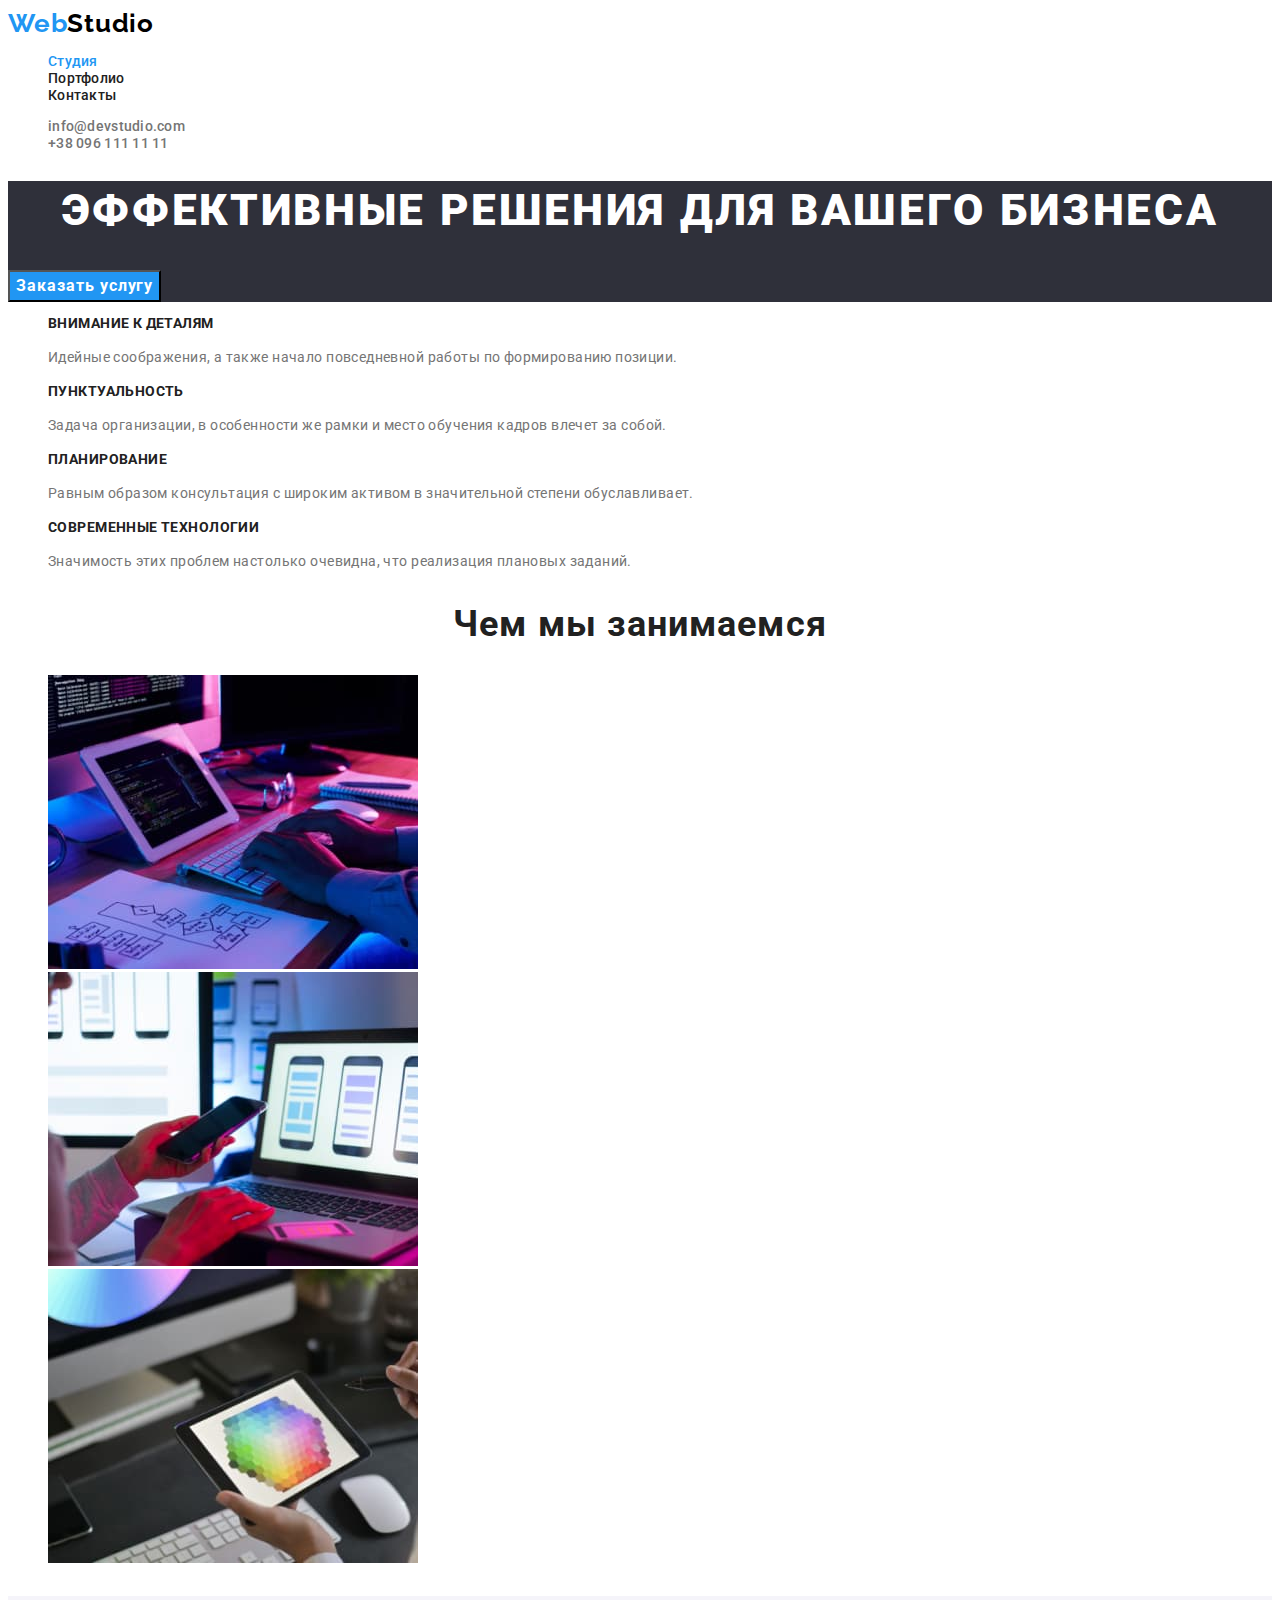
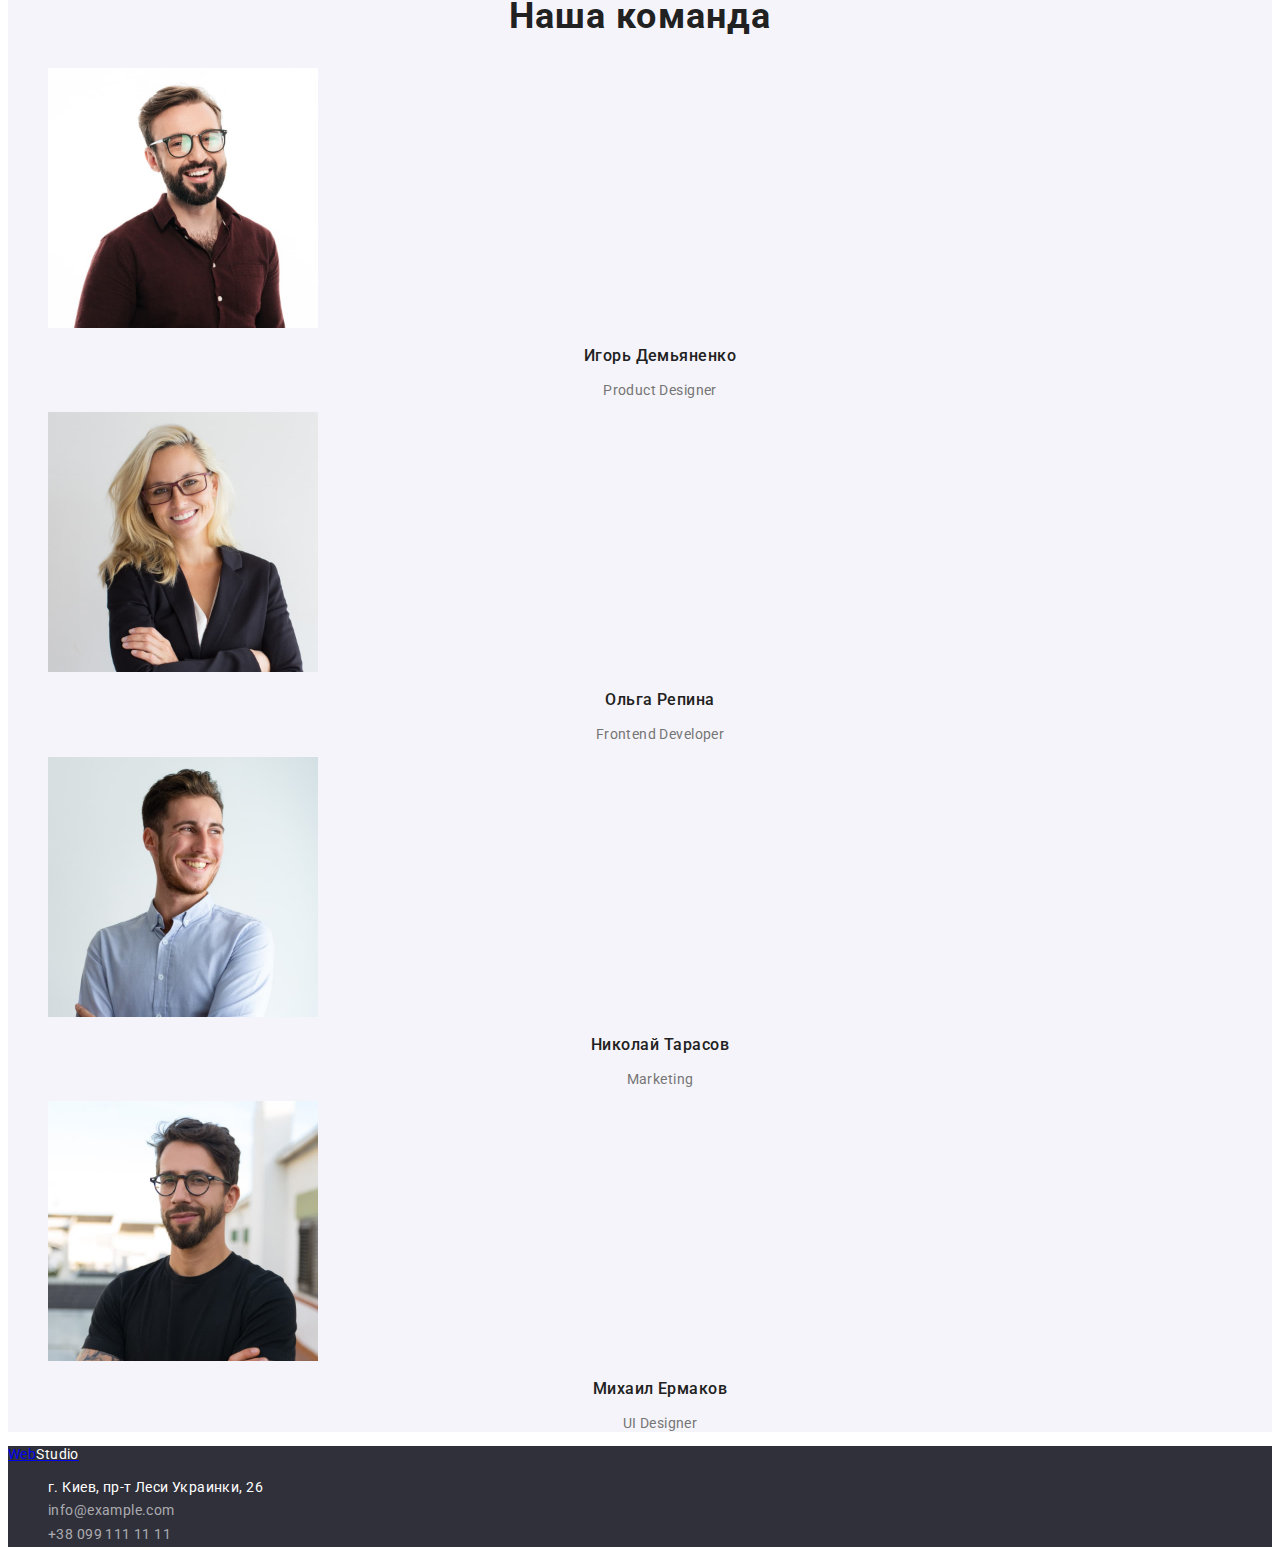
<file: index.html>
<!DOCTYPE html>
<html lang="ru">
  <head>
    <meta charset="UTF-8" />
    <meta http-equiv="X-UA-Compatible" content="IE=edge" />
    <meta name="viewport" content="width=device-width, initial-scale=1.0" />
    <title>Document</title>
    <link rel="preconnect" href="https://fonts.googleapis.com" />
    <link rel="preconnect" href="https://fonts.gstatic.com" crossorigin />
    <link
      href="https://fonts.googleapis.com/css2?family=Raleway:wght@700&family=Roboto:wght@400;500;700&display=swap"
      rel="stylesheet"
    />
    <link
      rel="stylesheet"
      href="https://cdnjs.cloudflare.com/ajax/libs/modern-normalize/1.1.0/modern-normalize.min.css"
      integrity="sha512-wpPYUAdjBVSE4KJnH1VR1HeZfpl1ub8YT/NKx4PuQ5NmX2tKuGu6U/JRp5y+Y8XG2tV+wKQpNHVUX03MfMFn9Q=="
      crossorigin="anonymous"
      referrerpolicy="no-referrer"
    />
    <link rel="stylesheet" href="./css/styles.css" />
  </head>
  <body class="">
    <header class="page-header">
      <div class="container main-nav">
        <nav class="main-nav">
          <a href="./index.html" class="logo">Web<span class="page-studio">Studio</span></a>
          <ul class="site-nav list">
            <li class="item"><a href="./index.html" class="link current">Студия</a></li>
            <li class="item"><a href="./portfolio.html" class="link">Портфолио</a></li>
            <li class="item"><a href="" class="link">Контакты</a></li>
          </ul>
        </nav>
        <ul class="site-info list">
          <li><a href="mailto:info@devstudio.com" class="link">info@devstudio.com</a></li>
          <li><a href="tel:+380961111111" class="link">+38 096 111 11 11</a></li>
        </ul>
      </div>
    </header>
    <main>
      <section class="hero">
        <div class="container">
          <h1 class="hero-title">Эффективные решения для вашего бизнеса</h1>
          <button type="button" class="button">Заказать услугу</button>
        </div>
      </section>
      <section class="section">
        <div class="container">
          <h2 class="visually-hidden">Преимущества</h2>
          <ul class="fuature-list list">
            <li>
              <h3 class="title">Внимание к деталям</h3>
              <p class="text">
                Идейные соображения, а также начало повседневной работы по формированию позиции.
              </p>
            </li>
            <li>
              <h3 class="title">Пунктуальность</h3>
              <p class="text">
                Задача организации, в особенности же рамки и место обучения кадров влечет за собой.
              </p>
            </li>
            <li>
              <h3 class="title">Планирование</h3>
              <p class="text">
                Равным образом консультация с широким активом в значительной степени обуславливает.
              </p>
            </li>
            <li>
              <h3 class="title">Современные технологии</h3>
              <p class="text">
                Значимость этих проблем настолько очевидна, что реализация плановых заданий.
              </p>
            </li>
          </ul>
        </div>
      </section>
      <section class="section work">
        <div class="container">
          <h2 class="section-title">Чем мы занимаемся</h2>
          <ul class="examples list">
            <li><img src="./img/fon1.jpg" alt="Разработка сайта" width="370" height="294" /></li>
            <li>
              <img
                src="./img/fon2.jpg"
                alt="Подключение социальных сетей"
                width="370"
                height="294"
              />
            </li>
            <li><img src="./img/fon3.jpg" alt="Разработка дизайна" width="370" height="294" /></li>
          </ul>
        </div>
      </section>
      <section class="section-2">
        <div class="container">
          <h2 class="team-title">Наша команда</h2>
          <ul class="team list">
            <li class="list-team">
              <img
                src="./img/group/Ihor.jpg"
                alt="Игорь Демьяненко"
                width="270"
                height="260"
                class="img"
              />
              <div class="title-text">
              <h3 class="title-h">Игорь Демьяненко</h3>
              <p class="text-team" lang="en">Product Designer</p>
            </div>
            </li>
            <li class="list-team">
              <img
                src="./img/group/Olga.jpg"
                alt="Ольга Репина"
                width="270"
                height="260"
                class="img"
              />
              <div class="title-text">
              <h3 class="title-h">Ольга Репина</h3>
              <p class="text-team" lang="en">Frontend Developer</p>
            </div>
            </li>
            <li class="list-team">
              <img
                src="./img/group/Mikola.jpg"
                alt="Николай Тарасов"
                width="270"
                height="260"
                class="img"
              />
              <div class="title-text">
              <h3 class="title-h">Николай Тарасов</h3>
              <p class="text-team" lang="en">Marketing</p>
            </div>
            </li>

            <li class="list-team">
              <img
                src="./img/group/Mihaylo.jpg"
                alt="Михаил Ермаков"
                width="270"
                height="260"
                class="img"
              />
              <h3 class="title-h">Михаил Ермаков</h3>
              <p class="text-team" lang="en">UI Designer</p>
            </li>
          </ul>
        </div>
      </section>
    </main>
    <footer class="footer-bck">
     
        <div class="container">
          <a href="./index.html" class="logo-footer"
            >Web<span class="page-studio-white">Studio</span></a
          >
          <address class="footer">
            <ul class="list">
              <li class="footer-list">
                <a
                  class="link-map"
                  href="https://goo.gl/maps/Tcm589jkchjnUBED6"
                  target="_blank"
                  rel="noopener noreferrer"
                  >г. Киев, пр-т Леси Украинки, 26</a
                >
              </li>
              <li class="footer-list"><a class="link" href="mailto:info@example.com">info@example.com</a></li>
              <li class="footer-list"><a class="link" href="tel:+380991111111">+38 099 111 11 11</a></li>
            </ul>
          </address>
        </div>
 
    </footer>
  </body>
</html>
</file>
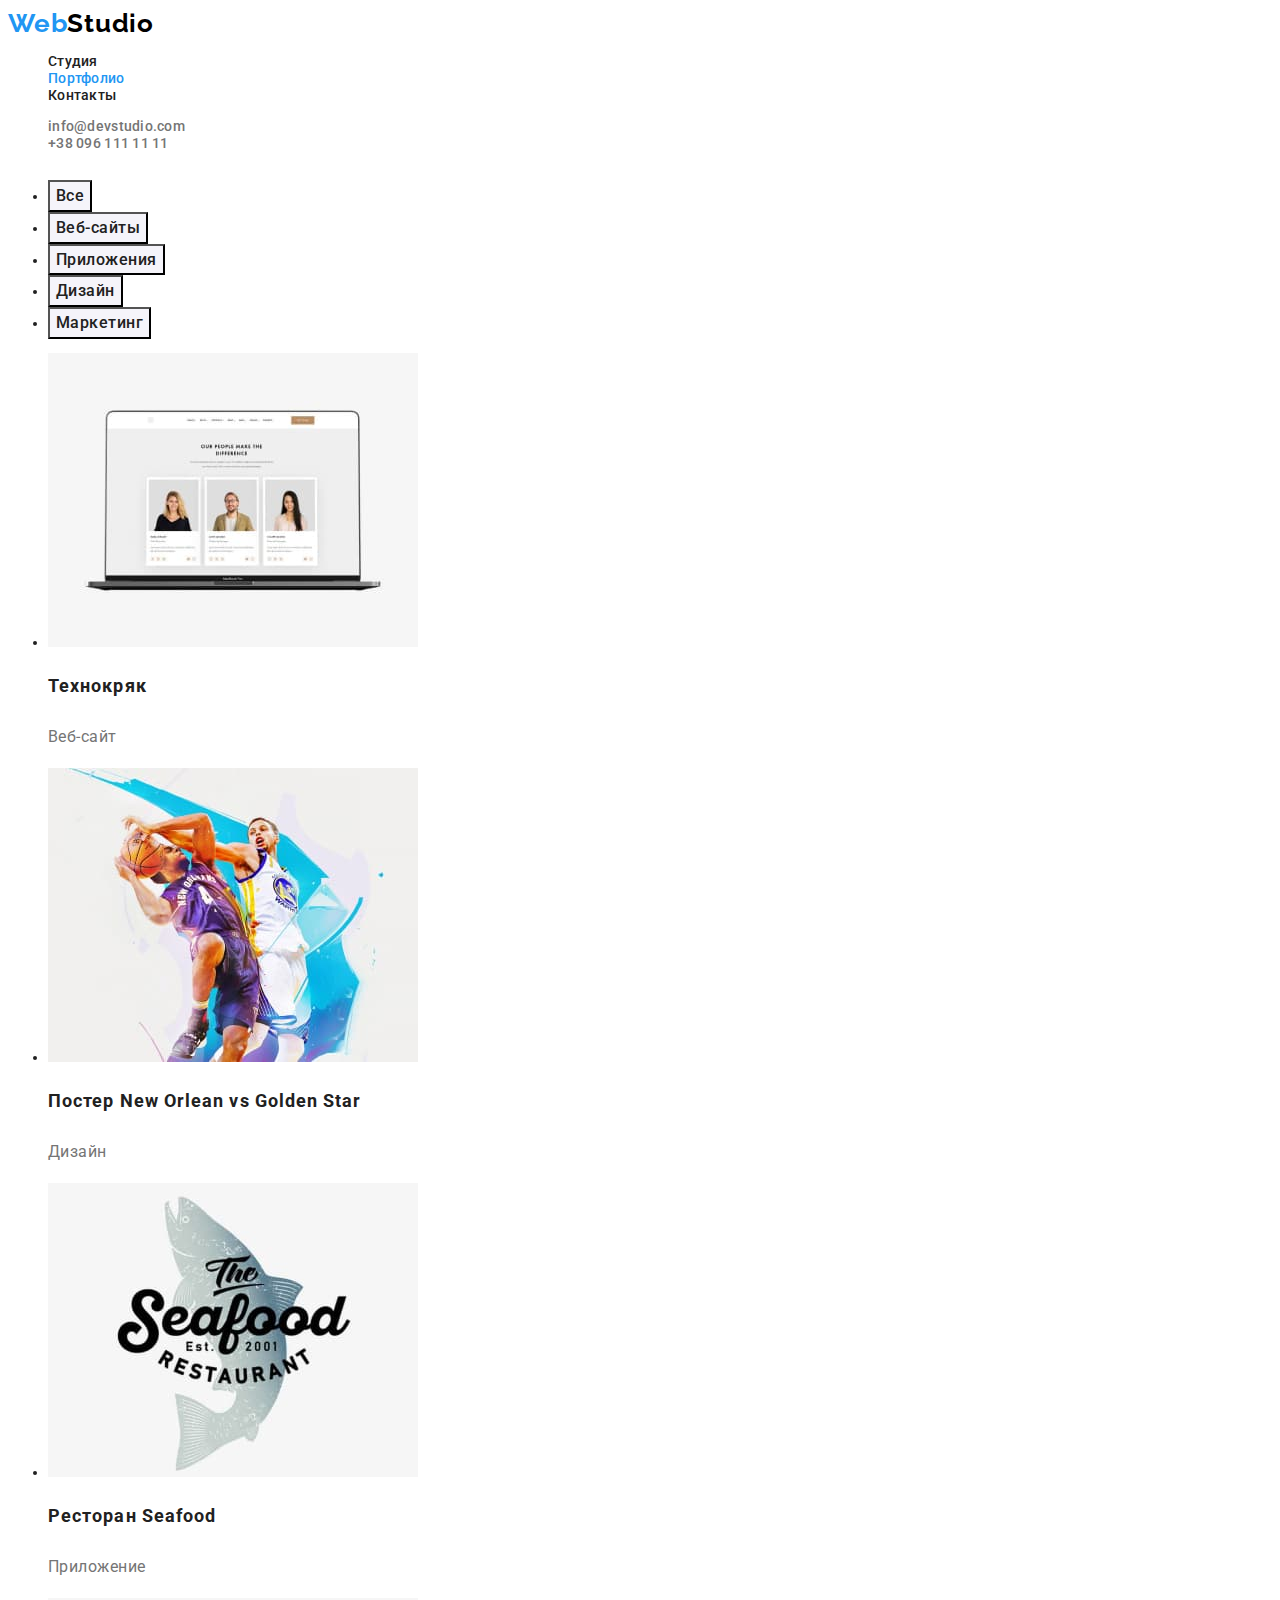
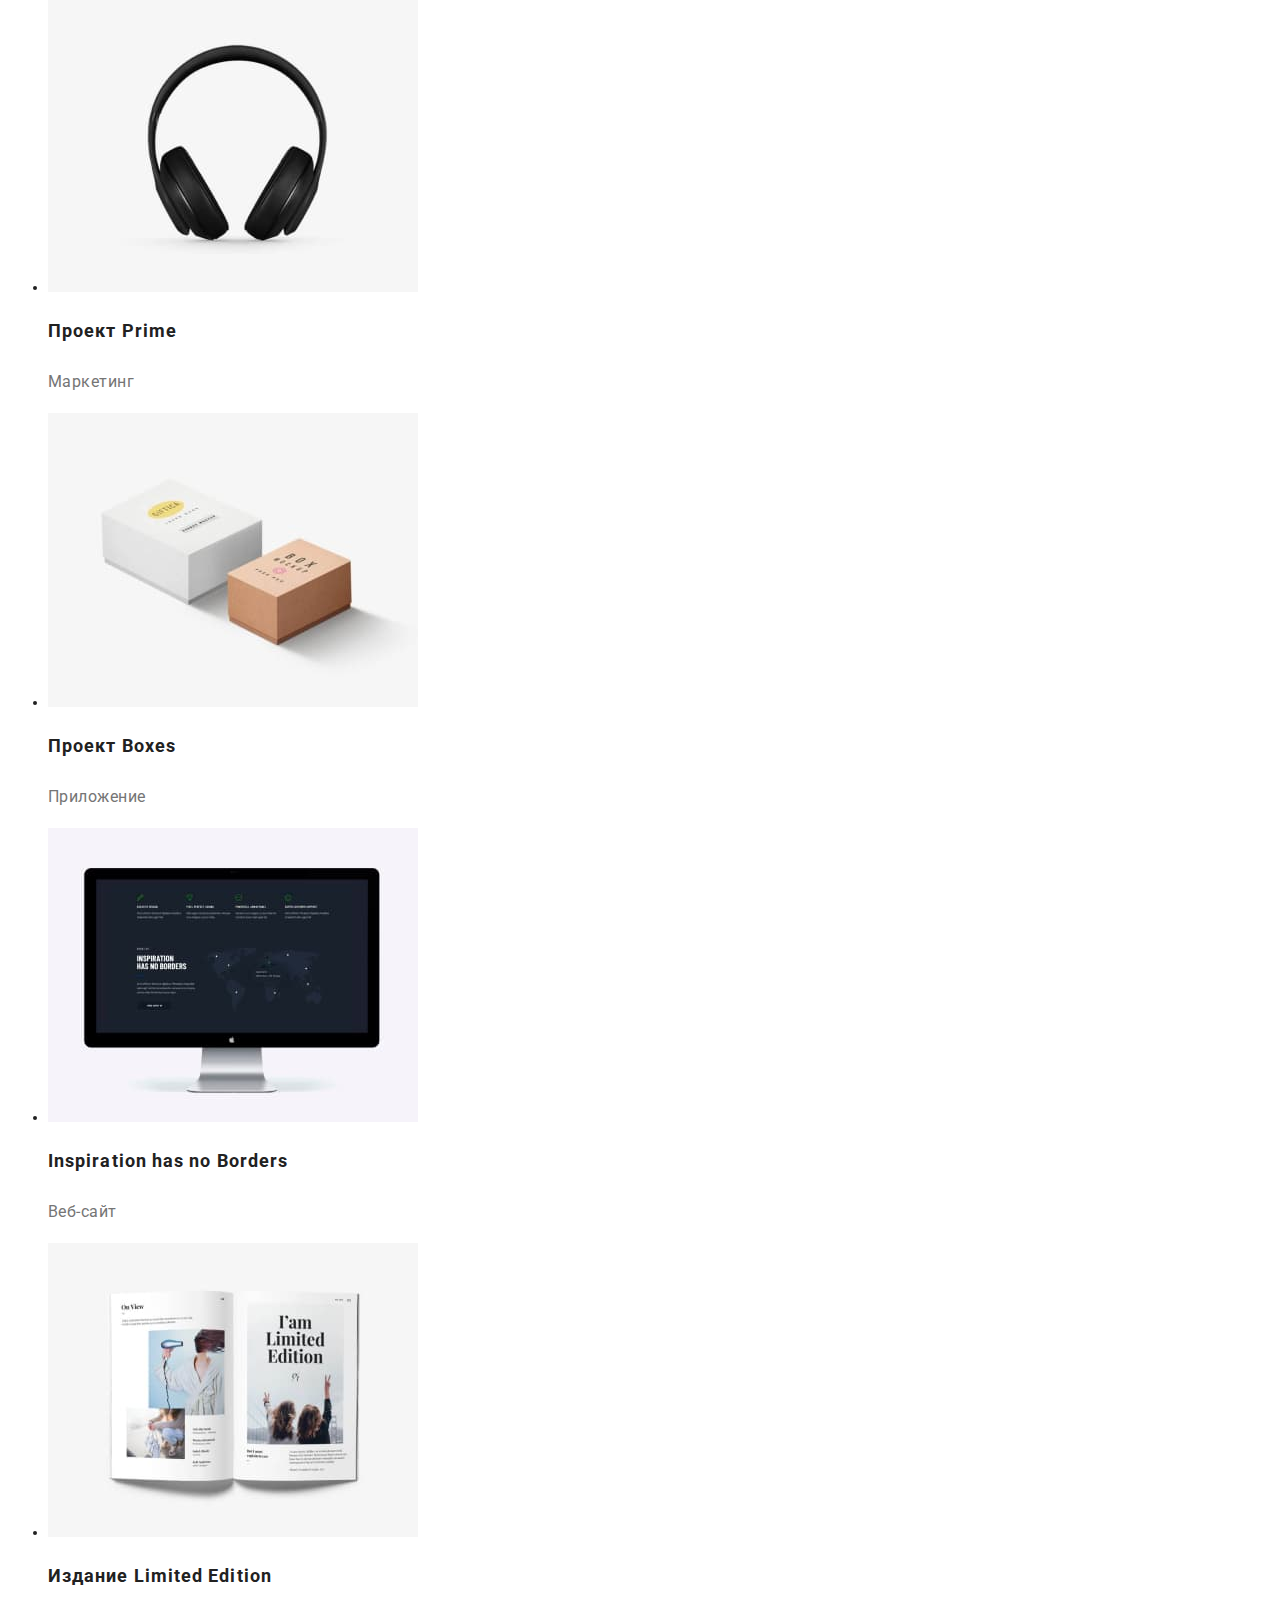
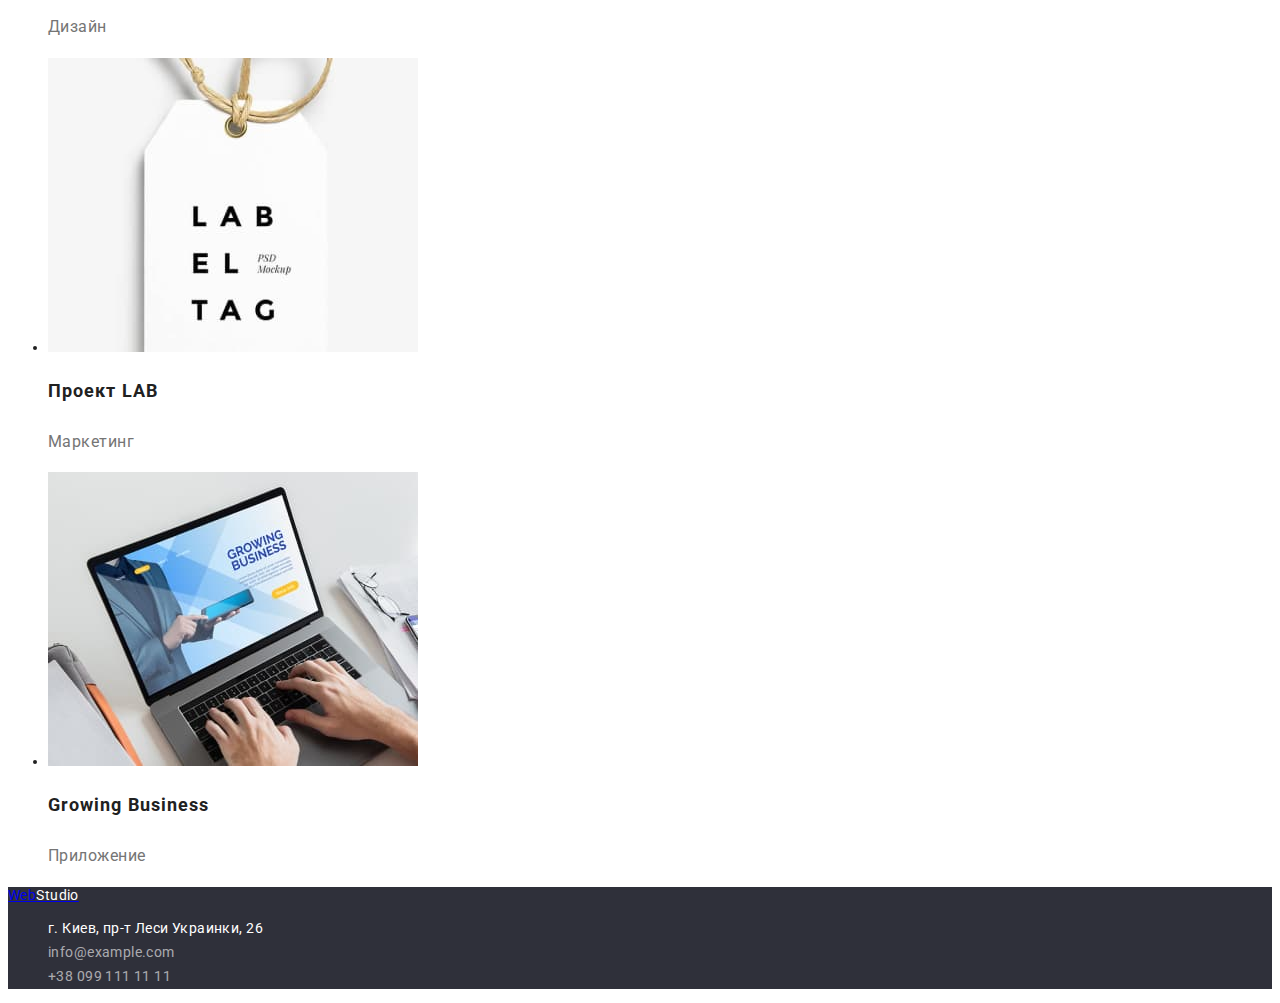
<file: portfolio.html>
<!DOCTYPE html>
<html lang="en">
  <head>
    <meta charset="UTF-8" />
    <meta http-equiv="X-UA-Compatible" content="IE=edge" />
    <meta name="viewport" content="width=device-width, initial-scale=1.0" />
    <title>Document</title>
    <link rel="preconnect" href="https://fonts.googleapis.com" />
    <link rel="preconnect" href="https://fonts.gstatic.com" crossorigin />
    <link
      href="https://fonts.googleapis.com/css2?family=Raleway:wght@700&family=Roboto:wght@400;500;700&display=swap"
      rel="stylesheet"
    />
    <link
      rel="stylesheet"
      href="https://cdnjs.cloudflare.com/ajax/libs/modern-normalize/1.1.0/modern-normalize.min.css"
      integrity="sha512-wpPYUAdjBVSE4KJnH1VR1HeZfpl1ub8YT/NKx4PuQ5NmX2tKuGu6U/JRp5y+Y8XG2tV+wKQpNHVUX03MfMFn9Q=="
      crossorigin="anonymous"
      referrerpolicy="no-referrer"
    />
    <link rel="stylesheet" href="./css/styles.css" />
  </head>
  <body class="">
    <header class="page-header">
      <div class="container main-nav">
        <nav class="main-nav">
          <a href="./index.html" class="logo">Web<span class="page-studio">Studio</span></a>
          <ul class="site-nav list">
            <li class="item"><a href="./index.html" class="link ">Студия</a></li>
            <li class="item"><a href="./portfolio.html" class="link current">Портфолио</a></li>
            <li class="item"><a href="" class="link">Контакты</a></li>
          </ul>
        </nav>
        <ul class="site-info list">
          <li><a href="mailto:info@devstudio.com" class="link">info@devstudio.com</a></li>
          <li><a href="tel:+380961111111" class="link">+38 096 111 11 11</a></li>
        </ul>
      </div>
    </header>
    <main>
      <section class="poetfolio">
        <div class="container">
          <h1 class="visually-hidden">Работы</h1>
          <ul class="list-table">
            <li><button type="button" class="button-p link">Все</button></li>
            <li><button type="button" class="button-p link">Веб-сайты</button></li>
            <li><button type="button" class="button-p link">Приложения</button></li>
            <li><button type="button" class="button-p link">Дизайн</button></li>
            <li><button type="button" class="button-p link">Маркетинг</button></li>
          </ul>
        <ul class="table">
          <li class="list-work">
            <img src="./img/portfolio/tehno.jpg" alt="Интернет страница" width="370" height="294" />
            <div class="table-list">
            <h3 class="title-g">Технокряк</h3>
            <p class="title-p">Веб-сайт</p>
          </div>
          </li>
          <li class="list-work">
            <img
              src="./img/portfolio/poster.jpg"
              alt="Игра баскетболистов"
              width="370" height="294"
            />
            <div class="table-list">
            <h3 class="title-g" lang="en">Постер New Orlean vs Golden Star</h3>
            <p class="title-p">Дизайн</p>
          </div>
          </li>
          <li class="list-work">
            <img
              src="./img/portfolio/restoran.jpg"
              alt="Логотип ресторана"
              width="370" height="294"
            />
            <div class="table-list"> 
            <h3 class="title-g" lang="en">Ресторан Seafood</h3>
            <p class="title-p">Приложение</p>
          </div>
          </li>
          <li class="list-work">
            <img src="./img/portfolio/proectprime.jpg" alt="Наушники" width="370" height="294" />
            <div class="table-list">
            <h3 class="title-g" lang="en">Проект Prime</h3>
            <p class="title-p">Маркетинг</p>
          </div>
          </li>
          <li class="list-work">
            <img
              src="./img/portfolio/proectboxes.jpg"
              alt="Картонные коробки"
              width="370" height="294"
            />
            <div class="table-list"> 
            <h3 class="title-g" lang="en">Проект Boxes</h3>
            <p class="title-p">Приложение</p>
          </div>
          </li>
          <li class="list-work">
            <img src="./img/portfolio/inspiration.jpg" alt="iMac" width="370" height="294" />
            <div class="table-list">
            <h3 class="title-g" lang="en">Inspiration has no Borders</h3>
            <p class="title-p">Веб-сайт</p>
          </div>
          </li>
          <li class="list-work">
            <img src="./img/portfolio/limited.jpg" alt="Журнал" width="370" height="294" />
            <div class="table-list">
            <h3 class="title-g" lang="en">Издание Limited Edition</h3>
            <p class="title-p">Дизайн</p>
          </div>
          </li>
          <li class="list-work">
            <img src="./img/portfolio/proectlab.jpg" alt="Этикетка" width="370" height="294" />
            <div class="table-list">
            <h3 class="title-g" lang="en">Проект LAB</h3>
            <p class="title-p">Маркетинг</p>
          </div>
          </li>
          <li class="list-work">
            <img
              src="./img/portfolio/growing.jpg"
              alt="Работа за ноутбуком"
              width="370" height="294"
            />
            <div class="table-list">
            <h3 class="title-g" lang="en">Growing Business</h3>
            <p class="title-p">Приложение</p>
          </div>
          </li>
        </ul>
      </div>
      </section>
    </main>
    <footer class="footer-bck">
        <div class="container">
          <a href="./index.html" class="logo-footer"
            >Web<span class="page-studio-white">Studio</span></a
          >
          <address class="footer">
            <ul class="list">
              <li class="footer-list">
                <a
                  class="link-map"
                  href="https://goo.gl/maps/Tcm589jkchjnUBED6"
                  target="_blank"
                  rel="noopener noreferrer"
                  >г. Киев, пр-т Леси Украинки, 26</a
                >
              </li>
              <li class="footer-list"><a class="link" href="mailto:info@example.com">info@example.com</a></li>
              <li class="footer-list"><a class="link" href="tel:+380991111111">+38 099 111 11 11</a></li>
            </ul>
          </address>
        </div>
    </footer>
  </body>
</html>
</file>
<file: css/styles.css>
/* акцент #2196F3 */
/* цвет заглавий текста #212121 */
/* цвет основного текста #757575 */
/* фон основного текста #FFFFFF */
/* фон вторичного текста #F5F4FA */
/* фон заклавий текста #2F303A */
/* цвет слова Studio  #000000 */
/* цвет текста контактов в футере rgba(255, 255, 255, 0.6) */

:root {
  --accent-color: #2196f3;
  --title-text-color: #212121;
  --primary-text-color: #757575;
  --background-main-color: #ffffff;
  --background-secondary-color: #f5f4fa;
  --background-titles-color: #2f303a;
  --studio-word-color: #000000;
  --footer-text-color: rgba(255, 255, 255, 0.6);
}

body {
  background-color: var(--background-main-color);
  color: var(--title-text-color);
  font-family: roboto, sans-serif;
  font-size: 14px;
  letter-spacing: 0.03em;
}

.logo {
  color: var(--accent-color);
  font-family: Raleway, cursive;

  font-weight: 700;
  font-size: 26px;
  line-height: 1.19;
  letter-spacing: 0.03em;
  text-decoration: none;
}

.page-studio {
  color: var(--studio-word-color);
}

.list {
  list-style: none;
}

/* Site-nav */
.site-nav .link {
  color: var(--title-text-color);

  font-weight: 500;
  font-size: 14px;
  line-height: 1.14;
  letter-spacing: 0.02em;
  text-decoration: none;
}
.site-nav .link:hover,
.site-nav .link:focus {
  color: var(--accent-color);
}

.site-nav .link.current {
  color: var(--accent-color);
}

/* Site-info */

.site-info .link {
  color: var(--primary-text-color);

  font-weight: 500;
  font-size: 14px;
  line-height: 1.14;
  letter-spacing: 0.02em;
  text-decoration: none;
}

.site-info .link:hover,
.site-info .link:focus {
  color: var(--accent-color);
}

/* Hero  */

.hero {
  background-color: var(--background-titles-color);
}

.hero-title {
  color: #ffffff;

  font-weight: 900;
  font-size: 44px;
  line-height: 1.36;
  text-align: center;
  letter-spacing: 0.06em;
  text-transform: uppercase;
}

.hero-title-1 .link:hover,
.hero-title-1 .link:focus {
  color: var(--background-main-color);
  background-color: var(--accent-color);
}
/* Feature-list */


.section-title .fuature {
  color: var(--title-text-color);
}
.fuature-list .title {
  color: var(--title-text-color);

  font-weight: 700;
  font-size: 14px;
  line-height: 1.14;
  letter-spacing: 0.03em;
  text-transform: uppercase;
}

.fuature-list .text {
  color: var(--primary-text-color);

  font-size: 14px;
  line-height: 1.71;
  letter-spacing: 0.03em;
}


/* Examples */
.examples {
  color: var(--title-text-color);
}
.section-title {
  font-weight: 700;
  font-size: 36px;
  line-height: 1.16;
  text-align: center;
  letter-spacing: 0.03em;
}
/* Team */
.section-2 {
  background-color: var(--background-secondary-color);
}
.visually-hidden {
  font-size: 0;
}
.team-title {
  color: var(--title-text-color);
  font-weight: 700;
  font-size: 36px;
  line-height: 1.16;
  text-align: center;
  letter-spacing: 0.03em;
}

.title-h {
  color: var(--title-text-color);
  font-weight: 500;
  font-size: 16px;
  line-height: 1.18;
  text-align: center;
  letter-spacing: 0.03em;
}

.text-team {
  color: var(--primary-text-color);

  line-height: 1.18;
  text-align: center;
  letter-spacing: 0.03em;
}
/* Footer */

.footer .link-map:hover,
.footer .link-map:focus {
  color: var(--accent-color);
}
.footer .link:hover,
.footer .link:focus {
  color: var(--accent-color);
}

.footer-bck {
  background-color: var(--background-titles-color);
}

.footer, .link-map {
  color: var(--background-main-color);
  font-family: 'Roboto';
  font-style: normal;
  font-weight: 400;
  font-size: 14px;
  line-height: 1.71;
  letter-spacing: 0.03em;
  text-decoration: none;
}

.footer, .link {
  color: var(--footer-text-color);
  font-family: 'Roboto';
  font-style: normal;
  font-weight: 400;
  font-size: 14px;
  line-height: 1.71;
  letter-spacing: 0.03em;
  text-decoration: none;
}

.page-studio-white {
  color: var(--background-main-color);
}
/* Button */
.button {
  color: var(--background-main-color);
  background-color: var(--accent-color);
  font-weight: 700;
  font-size: 16px;
  line-height: 1.62;
  letter-spacing: 0.06em;
  font-family: inherit;
  cursor: pointer;
}


/* Portfolio */

.button-p {
  color: var(--title-text-color);
  background-color: var(--background-secondary-color);

  font-weight: 500;
  font-size: 16px;
  line-height: 1.62;
  text-align: center;
  letter-spacing: 0.03em;
  font-family: inherit;
  cursor: pointer;
}

.title-g {
  color: var(--title-text-color);
  font-weight: 700;
  font-size: 18px;
  line-height: 2;
  letter-spacing: 0.06em;
}

.title-p {
  color: var(--primary-text-color);
  font-weight: 400;
  font-size: 16px;
  line-height: 1.87;
  letter-spacing: 0.03em;
}
</file>
